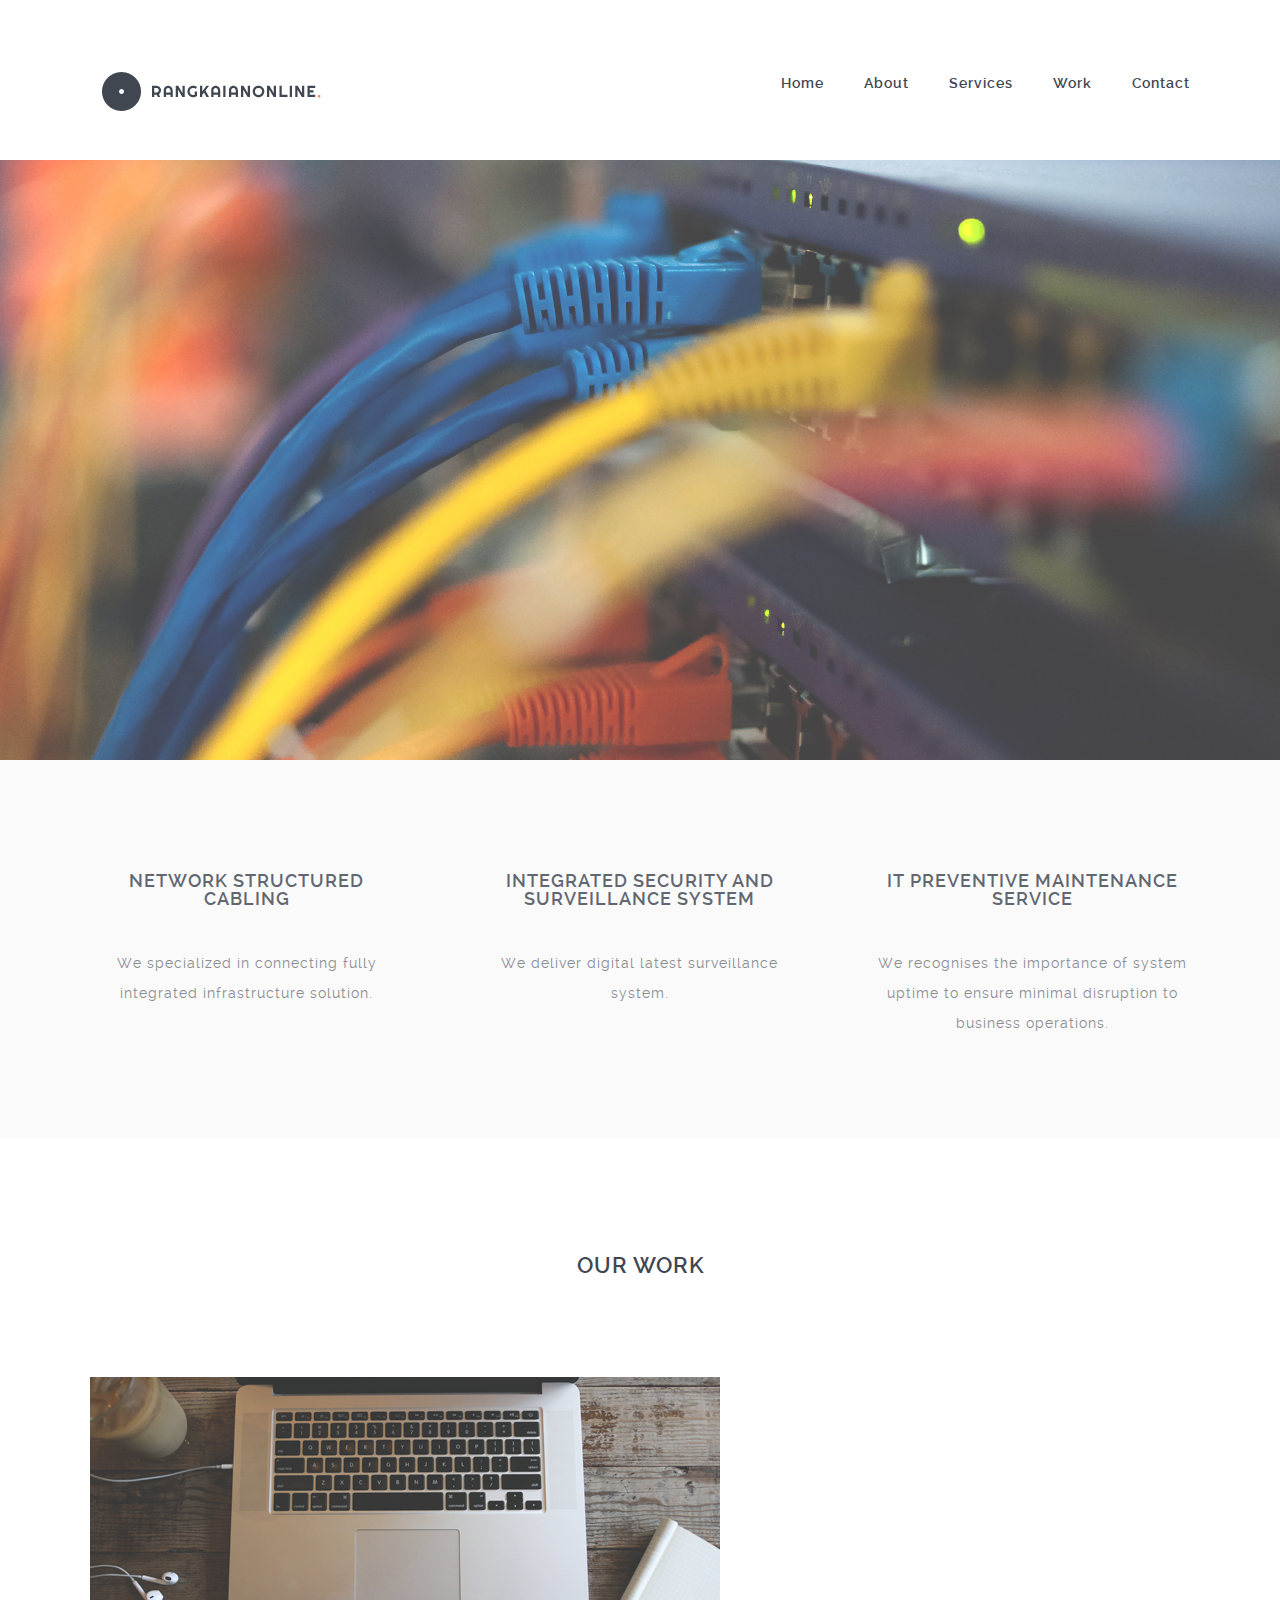
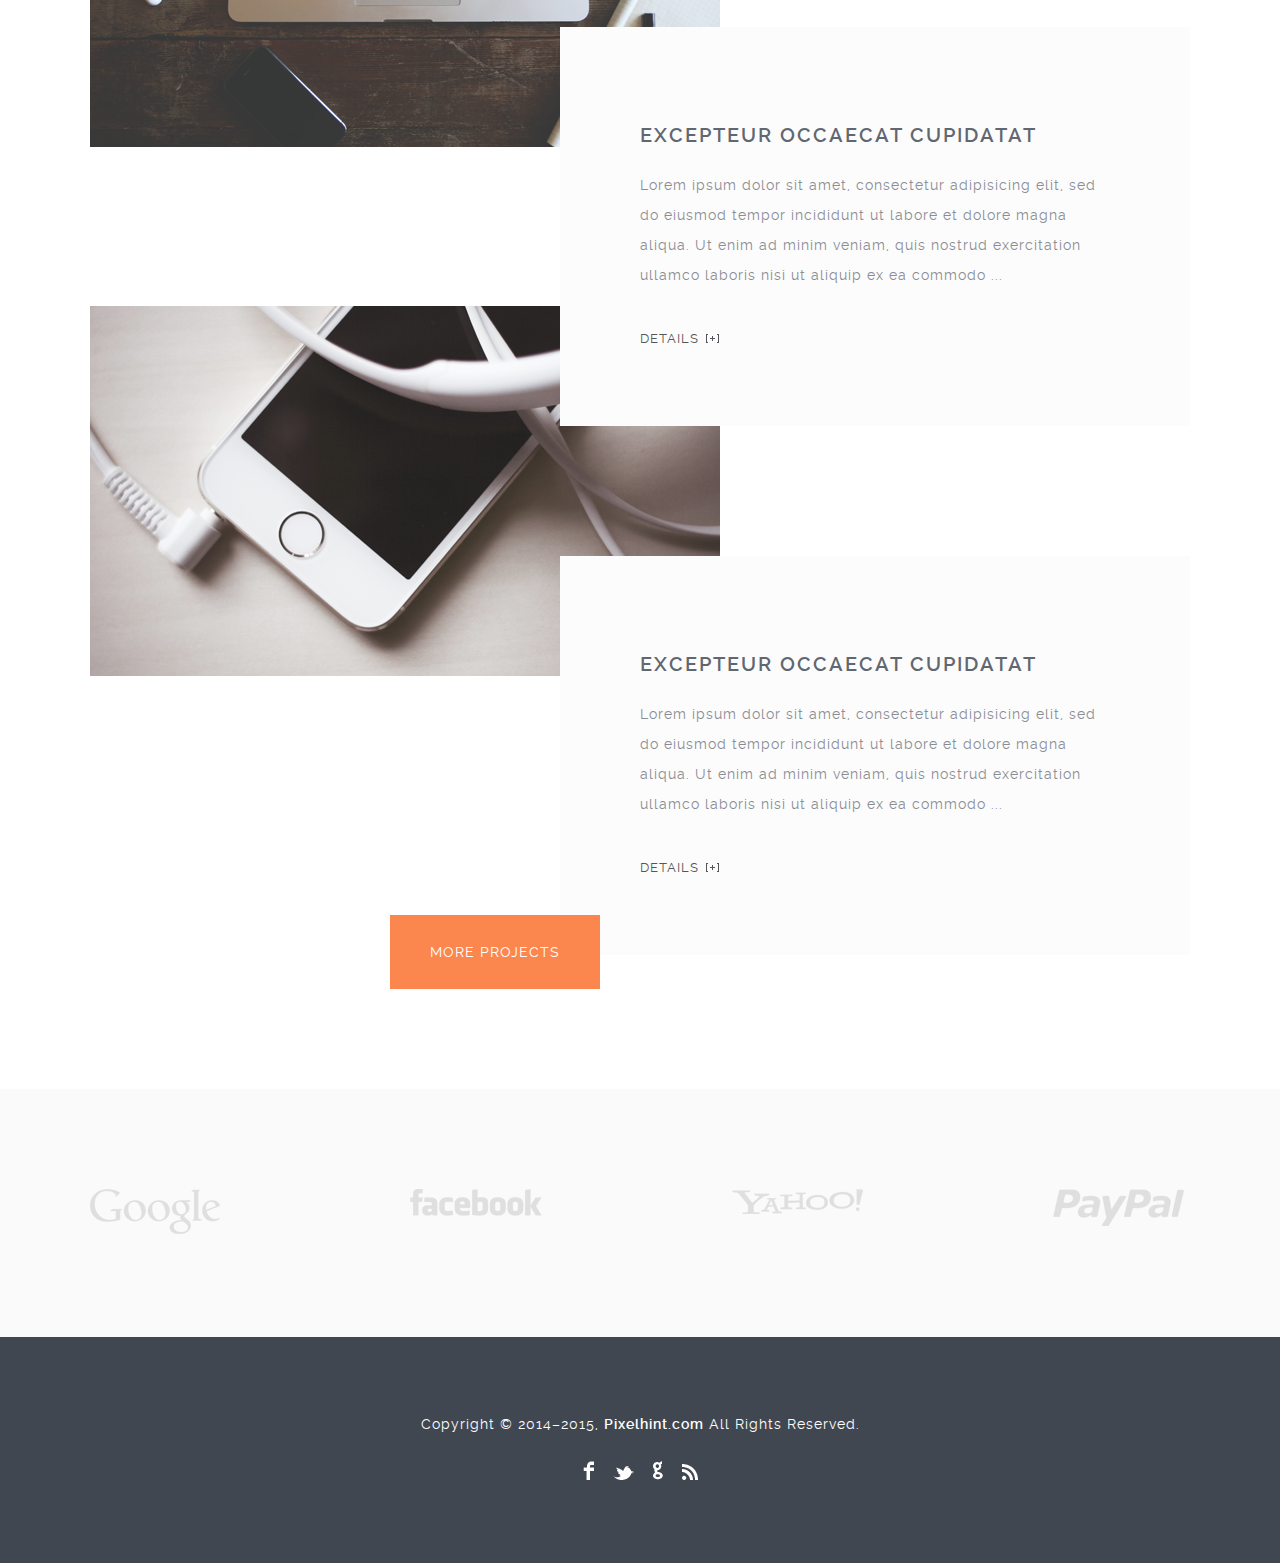
<file: index.html>
<!DOCTYPE html>
<html lang="en">
<head>
	<title>Rangkaian Online</title>
	<meta charset="utf-8">
	<meta name="author" content="pixelhint.com">
	<link rel="stylesheet" type="text/css" href="css/reset.css">
	<link rel="stylesheet" type="text/css" href="css/main.css">

	<script type="text/javascript" src="js/jquery.js"></script>
	<script type="text/javascript" src="js/main.js"></script>
</head>
<body>

	<!--  start header  -->
	<header>
		<div class="wrapper">
			<a href="index.html">
				<img src="img/logo.png" class="logo"/>
			</a>

			<nav>
				<ul>
					<li><a href="index.html">Home</a></li>
					<li><a href="about.html">About</a></li>
					<li><a href="services.html">Services</a></li>
					<li><a href="work.html">Work</a></li>
					<li><a href="contact.html">Contact</a></li>
				</ul>
			</nav>
		</div>
	</header>
	<!--  end header  -->


	<!--  start hero section  -->
	<section class="hero">

		

	</section>
	<!--  end hero section  -->



	<!--  start services section  -->
	<section class="services_home">
		<div class="wrapper">
			<ul>
				<li>
					<h1>Network Structured Cabling</h1>
					<p>We specialized in connecting fully integrated infrastructure solution.</p>
				</li>
				<li>
					<h1>Integrated Security And Surveillance System</h1>
					<p>We deliver digital latest surveillance system.</p>
				</li>
				<li>
					<h1>It Preventive Maintenance Service</h1>
					<p>We recognises the importance of system uptime to ensure minimal disruption to business operations.</p>
				</li>
			</ul>
		</div>
	</section>
	<!--  end services section  -->



	<!--  start projects section  -->
	<section class="work clearfix">
		<div class="wrapper">
			<h2 class="title">Our Work</h2>

			<article class="project1">
				<div class="media">
					<a href="#"><img src="img/project1.jpg" alt="" title=""></a>
				</div>
				<div class="details">
					<a href="work_details.html">
						<h1>Excepteur occaecat cupidatat</h1>
					</a>
					<p>Lorem ipsum dolor sit amet, consectetur adipisicing elit, sed do eiusmod tempor incididunt ut labore et dolore magna aliqua. Ut enim ad minim veniam, quis nostrud exercitation ullamco laboris nisi ut aliquip ex ea commodo ...</p>
					<a href="work_details.html" class="link_details">details <span class="details_icon"></span></a>
				</div>
			</article>
			<article class="project2">
				<div class="media">
					<a href="#"><img src="img/project2.jpg" alt="" title=""></a>
				</div>
				<div class="details">
					<a href="work_details.html">
						<h1>Excepteur occaecat cupidatat</h1>
					</a>
					<p>Lorem ipsum dolor sit amet, consectetur adipisicing elit, sed do eiusmod tempor incididunt ut labore et dolore magna aliqua. Ut enim ad minim veniam, quis nostrud exercitation ullamco laboris nisi ut aliquip ex ea commodo ...</p>
					<a href="work_details.html" class="link_details">details <span class="details_icon"></span></a>
				</div>
			</article>
			<div class="more_projects">
				<a href="#" class="all_work">More Projects</a>
			</div>
		</div>
	</section>
	<!--  end projects section  -->

	<!--  start clients section  -->
	<section class="clients">
		<div class="wrapper">
			<ul>
				<li><img src="img/google.png" alt="" title=""></li>
				<li><img src="img/facebook.png" alt="" title=""></li>
				<li><img src="img/yahoo.png" alt="" title=""></li>
				<li><img src="img/paypal.png" alt="" title=""></li>
			</ul>
		</div>
	</section>
	<!--  end clients section  -->


	<!--  start footer  -->
	<footer>
		<div class="wrapper">
			<p class="copyrights">Copyright © 2014–2015, <a href="http://pixelhint.com" target="_blank" class="website">Pixelhint.com</a> All Rights Reserved.</p>
			
			<ul class="social">
				<li>
					<a href="http://www.facebook.com/pixelhint" target="_blank"><img src="img/fb_icon.png" alt="" title=""></a>
				</li>
				<li>
					<a href="http://www.twitter.com/pixelhint" target="_blank"><img src="img/twitter_icon.png" alt="" title=""></a>
				</li>
				<li>
					<a href="#" target="_blank"><img src="img/google_icon.png" alt="" title=""></a>
				</li>
				<li>
					<a href="#" target="_blank"><img src="img/rss_icon.png" alt="" title=""></a>
				</li>
			</ul>
		</div>
	</footer>
	<!--  end footer  -->

</body>
</html>
</file>
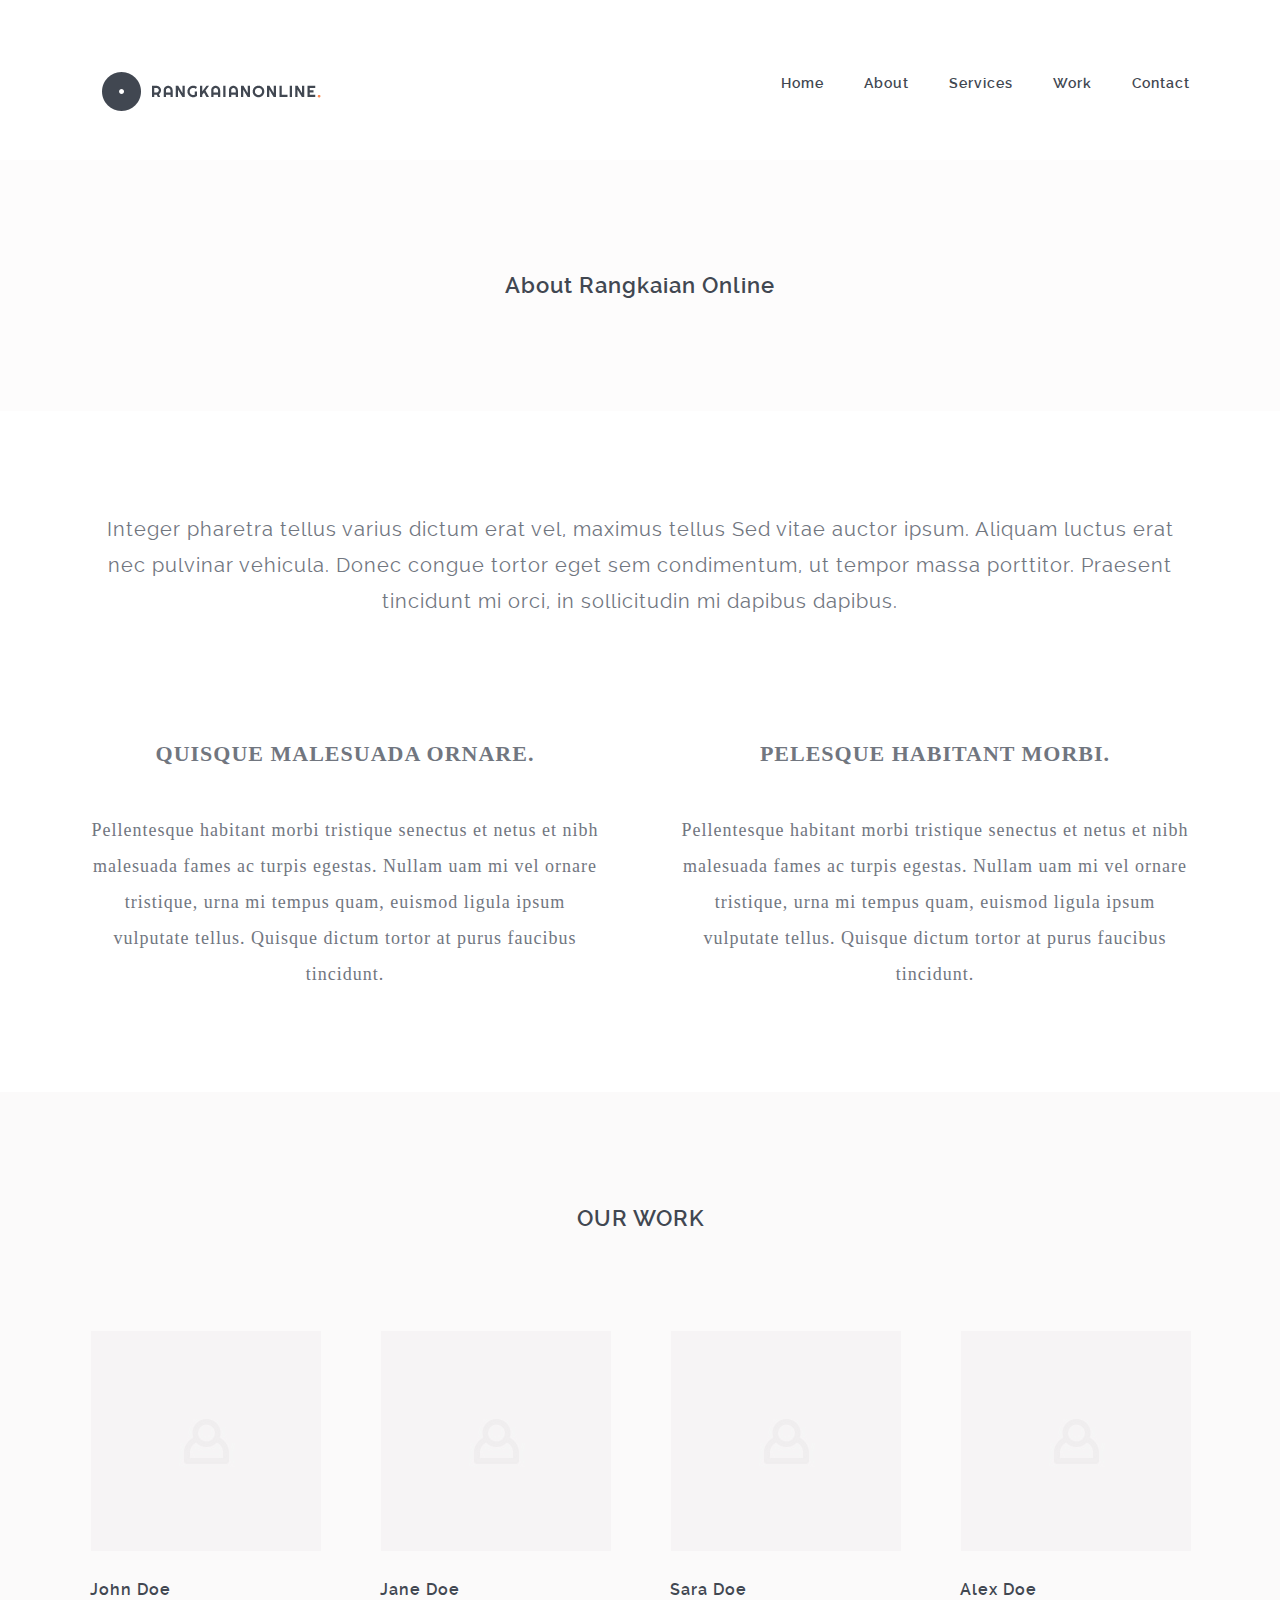
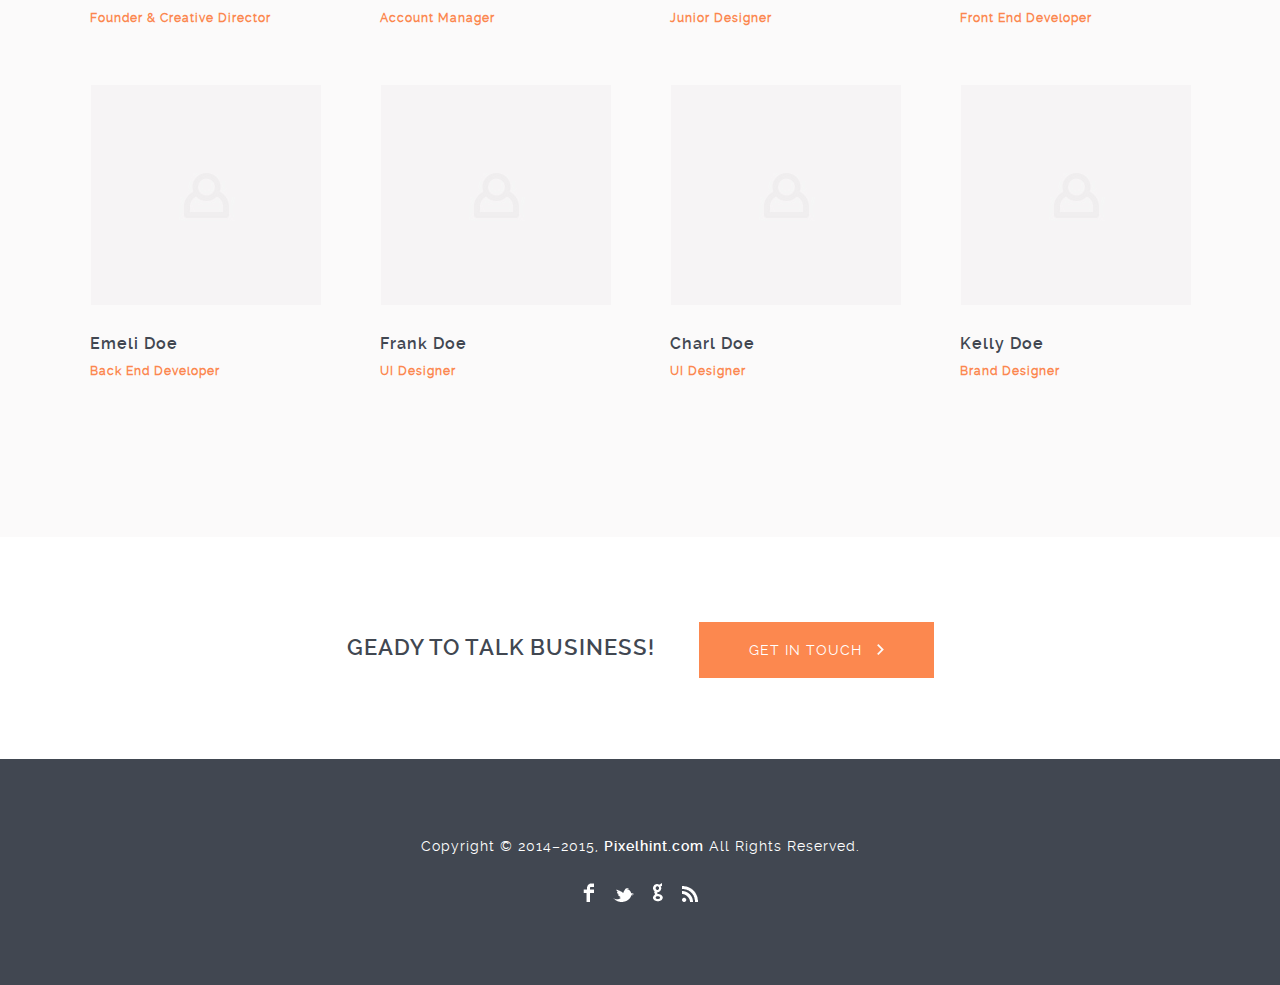
<file: about.html>
<!DOCTYPE html>
<html lang="en">
<head>
	<title>Rangkaian Online</title>
	<meta charset="utf-8">
	<meta name="author" content="pixelhint.com">
	<link rel="stylesheet" type="text/css" href="css/reset.css">
	<link rel="stylesheet" type="text/css" href="css/main.css">
</head>
<body>

	<!--  start header  -->
	<header>
		<div class="wrapper">
			<a href="index.html">
				<img src="img/logo.png" class="logo"/>
			</a>

			<nav>
				<ul>
					<li><a href="index.html">Home</a></li>
					<li><a href="about.html">About</a></li>
					<li><a href="services.html">Services</a></li>
					<li><a href="work.html">Work</a></li>
					<li><a href="contact.html">Contact</a></li>
				</ul>
			</nav>
		</div>
	</header>
	<!--  end header  -->


	<!--  stat page title  -->
	<section class="page_title">		
			<h1 class="title">About Rangkaian Online</h1>
	</section>
	<!--  end page title  -->


	<!--  start about section  -->
	<section class="about clearfix">
		<div class="wrapper">
			<p class="intro">Integer pharetra tellus varius dictum erat vel, maximus tellus Sed vitae auctor ipsum. Aliquam luctus erat nec pulvinar vehicula. Donec congue tortor eget sem condimentum, ut tempor massa porttitor. Praesent tincidunt mi orci, in sollicitudin mi dapibus dapibus.</p>

			<div class="columns clearfix">
				<div class="col_1 col_left">
					<h2>Quisque malesuada ornare.</h2>
					<p>Pellentesque habitant morbi tristique senectus et netus et nibh malesuada fames ac turpis egestas. Nullam uam  mi vel ornare tristique, urna mi tempus quam, euismod ligula ipsum vulputate tellus. Quisque dictum tortor at purus faucibus tincidunt.</p>
				</div>
				<div class="col_1 col_right">
					<h2>Pelesque habitant morbi.</h2>
					<p>Pellentesque habitant morbi tristique senectus et netus et nibh malesuada fames ac turpis egestas. Nullam uam  mi vel ornare tristique, urna mi tempus quam, euismod ligula ipsum vulputate tellus. Quisque dictum tortor at purus faucibus tincidunt.</p>
				</div>
			</div>
		</div>
	</section>
	<!--  end about section  -->


	<!--  start team section  -->
	<section class="team">
		<div class="wrapper clearfix">			
			<h2 class="title">Our Work</h2>
			<ul>
				<li>
					<div class="team_pic">
						<img src="img/team_pic.jpg" alt="" title=""/>
					</div>
					<h3 class="team_name">John Doe</h3>
					<h4 class="team_job">Founder & Creative Director</h4>
				</li>
				<li>
					<div class="team_pic">
						<img src="img/team_pic.jpg" alt="" title=""/>
					</div>
					<h3 class="team_name">Jane Doe</h3>
					<h4 class="team_job">Account Manager</h4>
				</li>
				<li>
					<div class="team_pic">
						<img src="img/team_pic.jpg" alt="" title=""/>
					</div>
					<h3 class="team_name">Sara Doe</h3>
					<h4 class="team_job">Junior Designer</h4>
				</li>
				<li>
					<div class="team_pic">
						<img src="img/team_pic.jpg" alt="" title=""/>
					</div>
					<h3 class="team_name">Alex Doe</h3>
					<h4 class="team_job">Front End Developer</h4>
				</li>
				<li>
					<div class="team_pic">
						<img src="img/team_pic.jpg" alt="" title=""/>
					</div>
					<h3 class="team_name">Emeli Doe</h3>
					<h4 class="team_job">Back End Developer</h4>
				</li>
				<li>
					<div class="team_pic">
						<img src="img/team_pic.jpg" alt="" title=""/>
					</div>
					<h3 class="team_name">Frank Doe</h3>
					<h4 class="team_job">UI Designer</h4>
				</li>
				<li>
					<div class="team_pic">
						<img src="img/team_pic.jpg" alt="" title=""/>
					</div>
					<h3 class="team_name">Charl Doe</h3>
					<h4 class="team_job">UI Designer</h4>
				</li>
				<li>
					<div class="team_pic">
						<img src="img/team_pic.jpg" alt="" title=""/>
					</div>
					<h3 class="team_name">Kelly Doe</h3>
					<h4 class="team_job">Brand Designer</h4>
				</li>



			</ul>
		</div>
	</section>
	<!--  end team section  -->


	<!--  start call to action section  -->
	<section class="cta">
		<h4>Geady to talk business!</h4>
		<a href="#" class="cta_btn">Get In Touch <img src="img/cta_arrow.png" alt="" title="" class="cta_arrow"/></a>
	</section>
	<!--  end call to action section  -->


	<!--  start footer  -->
	<footer>
		<div class="wrapper">
			<p class="copyrights">Copyright © 2014–2015, <a href="http://pixelhint.com" target="_blank" class="website">Pixelhint.com</a> All Rights Reserved.</p>
			
			<ul class="social">
				<li>
					<a href="http://www.facebook.com/pixelhint" target="_blank"><img src="img/fb_icon.png" alt="" title=""></a>
				</li>
				<li>
					<a href="http://www.twitter.com/pixelhint" target="_blank"><img src="img/twitter_icon.png" alt="" title=""></a>
				</li>
				<li>
					<a href="#" target="_blank"><img src="img/google_icon.png" alt="" title=""></a>
				</li>
				<li>
					<a href="#" target="_blank"><img src="img/rss_icon.png" alt="" title=""></a>
				</li>
			</ul>
		</div>
	</footer>
	<!--  end footer  -->

</body>
</html>
</file>
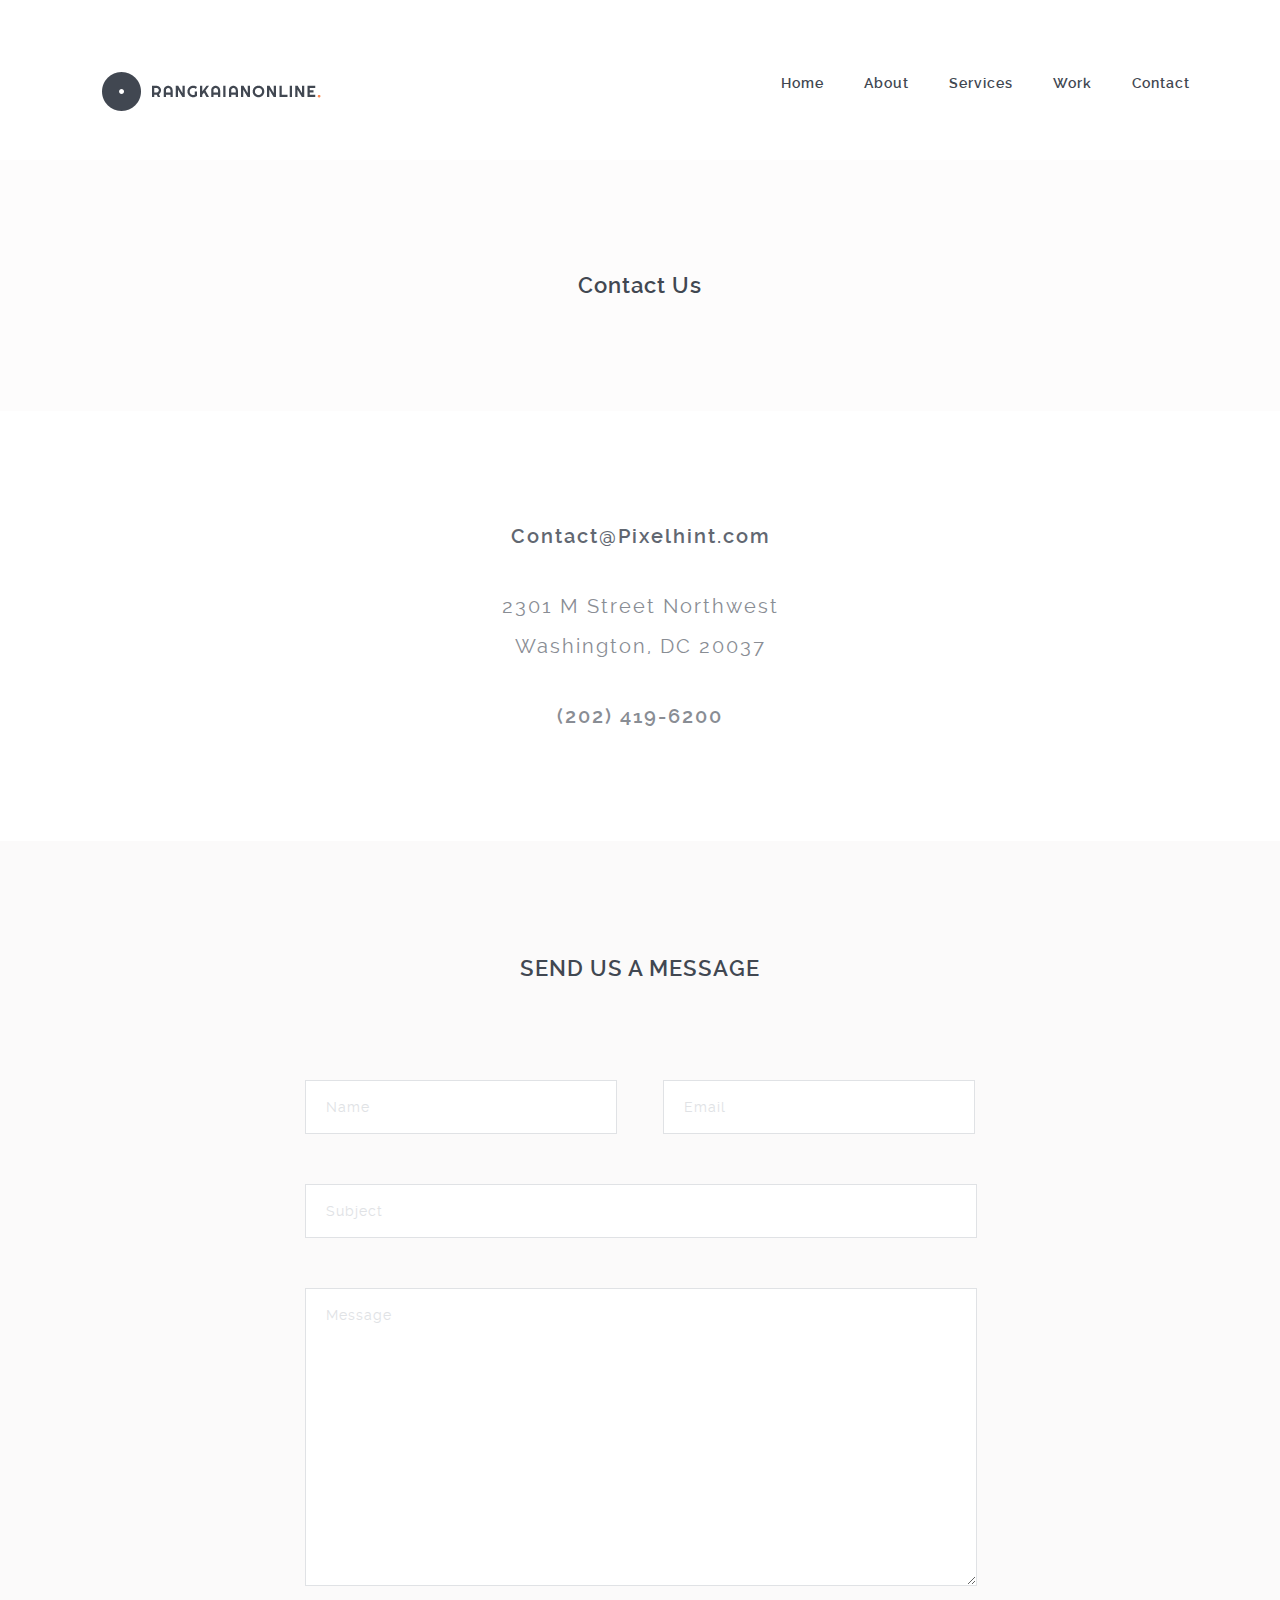
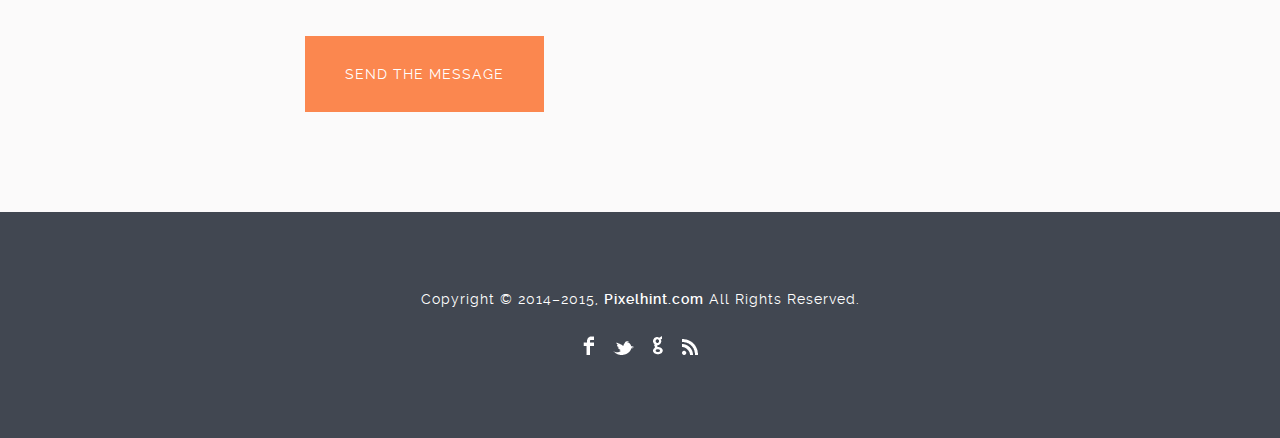
<file: contact.html>
<!DOCTYPE html>
<html lang="en">
<head>
	<title>Rangkaian Online</title>
	<meta charset="utf-8">
	<meta name="author" content="pixelhint.com">
	<link rel="stylesheet" type="text/css" href="css/reset.css">
	<link rel="stylesheet" type="text/css" href="css/main.css">
</head>
<body>

	<!--  start header  -->
	<header>
		<div class="wrapper">
			<a href="index.html">
				<img src="img/logo.png" class="logo"/>
			</a>

			<nav>
				<ul>
					<li><a href="index.html">Home</a></li>
					<li><a href="about.html">About</a></li>
					<li><a href="services.html">Services</a></li>
					<li><a href="work.html">Work</a></li>
					<li><a href="contact.html">Contact</a></li>
				</ul>
			</nav>
		</div>
	</header>
	<!--  end header  -->

	<!--  stat page title  -->
	<section class="page_title">		
			<h1 class="title">Contact Us</h1>
	</section>
	<!--  end page title  -->


	<!--  start contact info section  -->
	<section class="contact_info clearfix">
		<div class="wrapper">
			<h2 class="email">Contact@Pixelhint.com</h2>
			<h2 class="adress">2301 M Street Northwest<br/>Washington, DC 20037</h2>
			<h2 class="phone">(202) 419-6200</h2>
		</div>
	</section>
	<!--  end contact info section  -->


	<!--  start form section  -->
	<section class="contact_form">
		<div class="wrapper">			
			<h2 class="title">Send Us a Message</h2>
			<div class="form">
				<form action="#" method="get">
					<input type="text" id="name" name="name" placeholder="Name" class="name">
					<input type="text" id="email" name="email" placeholder="Email" class="email">
					<input type="text" id="subject" name="subject" placeholder="Subject" class="subject">
					<textarea id="msg" name="msg" placeholder="Message" class="msg"></textarea>
					<input type="submit" value="Send The Message" id="send" class="submit"/>
				</form>
			</div>
		</div>
	</section>
	<!--  end form section  -->


	<!--  start footer  -->
	<footer>
		<div class="wrapper">
			<p class="copyrights">Copyright © 2014–2015, <a href="http://pixelhint.com" target="_blank" class="website">Pixelhint.com</a> All Rights Reserved.</p>
			
			<ul class="social">
				<li>
					<a href="http://www.facebook.com/pixelhint" target="_blank"><img src="img/fb_icon.png" alt="" title=""></a>
				</li>
				<li>
					<a href="http://www.twitter.com/pixelhint" target="_blank"><img src="img/twitter_icon.png" alt="" title=""></a>
				</li>
				<li>
					<a href="#" target="_blank"><img src="img/google_icon.png" alt="" title=""></a>
				</li>
				<li>
					<a href="#" target="_blank"><img src="img/rss_icon.png" alt="" title=""></a>
				</li>
			</ul>
		</div>
	</footer>
	<!--  end footer  -->

</body>
</html>
</file>
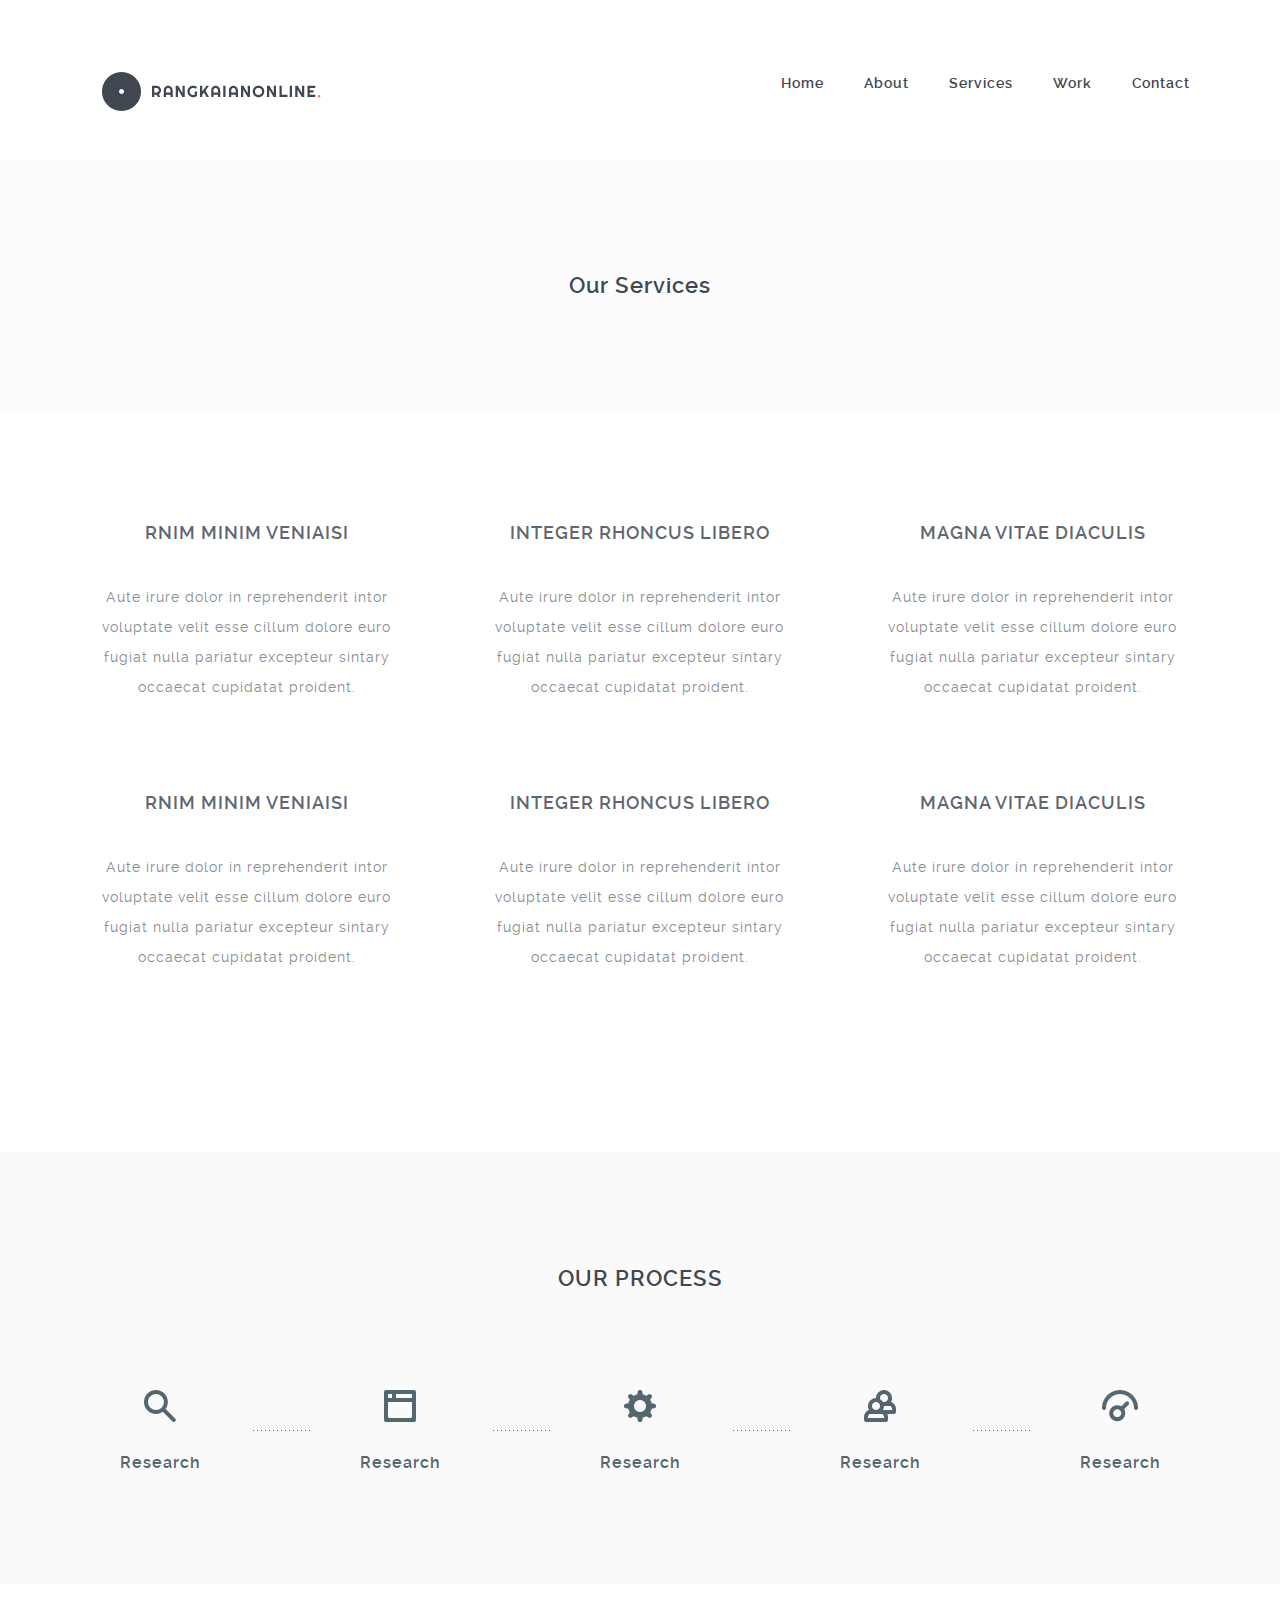
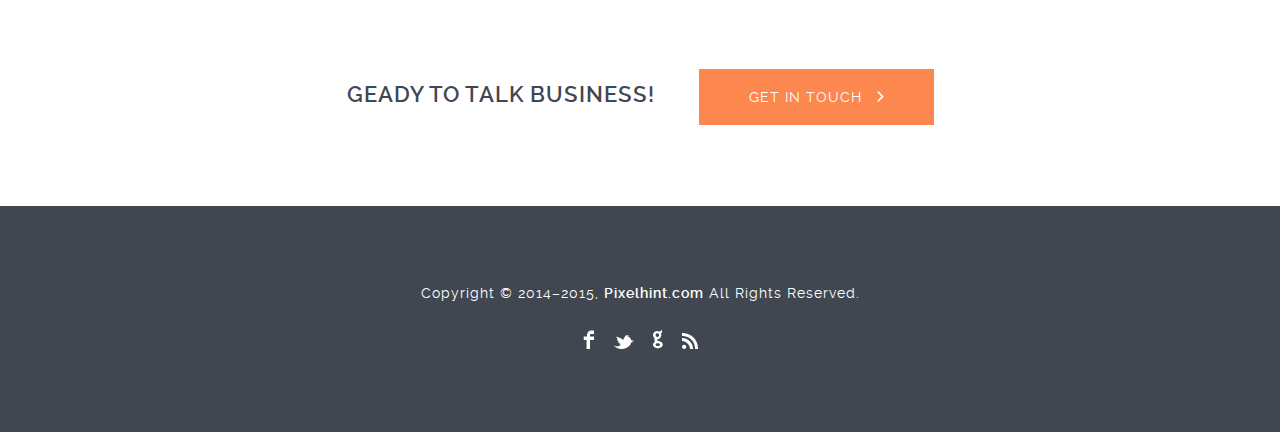
<file: services.html>
<!DOCTYPE html>
<html lang="en">
<head>
	<title>Rangkaian Online</title>
	<meta charset="utf-8">
	<meta name="author" content="pixelhint.com">
	<link rel="stylesheet" type="text/css" href="css/reset.css">
	<link rel="stylesheet" type="text/css" href="css/main.css">
</head>
<body>

	<!--  start header  -->
	<header>
		<div class="wrapper">
			<a href="index.html">
				<img src="img/logo.png" class="logo"/>
			</a>

			<nav>
				<ul>
					<li><a href="index.html">Home</a></li>
					<li><a href="about.html">About</a></li>
					<li><a href="services.html">Services</a></li>
					<li><a href="work.html">Work</a></li>
					<li><a href="contact.html">Contact</a></li>
				</ul>
			</nav>
		</div>
	</header>
	<!--  end header  -->


	<!--  stat page title  -->
	<section class="page_title">		
			<h1 class="title">Our Services</h1>
	</section>
	<!--  end page title  -->


	<!--  start services section  -->
	<section class="services clearfix">
		<div class="wrapper">
			<ul>
				<li>
					<h1>Rnim minim veniaisi</h1>
					<p>Aute irure dolor in reprehenderit intor voluptate velit esse cillum dolore euro fugiat nulla pariatur excepteur sintary occaecat cupidatat proident.</p>
				</li>
				<li>
					<h1>Integer rhoncus libero</h1>
					<p>Aute irure dolor in reprehenderit intor voluptate velit esse cillum dolore euro fugiat nulla pariatur excepteur sintary occaecat cupidatat proident.</p>
				</li>
				<li>
					<h1>magna vitae diaculis</h1>
					<p>Aute irure dolor in reprehenderit intor voluptate velit esse cillum dolore euro fugiat nulla pariatur excepteur sintary occaecat cupidatat proident.</p>
				</li>
				<li>
					<h1>Rnim minim veniaisi</h1>
					<p>Aute irure dolor in reprehenderit intor voluptate velit esse cillum dolore euro fugiat nulla pariatur excepteur sintary occaecat cupidatat proident.</p>
				</li>
				<li>
					<h1>Integer rhoncus libero</h1>
					<p>Aute irure dolor in reprehenderit intor voluptate velit esse cillum dolore euro fugiat nulla pariatur excepteur sintary occaecat cupidatat proident.</p>
				</li>
				<li>
					<h1>magna vitae diaculis</h1>
					<p>Aute irure dolor in reprehenderit intor voluptate velit esse cillum dolore euro fugiat nulla pariatur excepteur sintary occaecat cupidatat proident.</p>
				</li>
			</ul>
		</div>
	</section>
	<!--  end services section  -->


	<!--  start process section  -->
	<section class="process">
		<div class="wrapper">			
			<h2 class="title">Our Process</h2>
			<ul>
				<li>
					<div class="stages">
						<img src="img/research_icon.png" alt="" title=""/>
						<h3>Research</h3>
					</div>
					<hr class="process_sep"/>
				</li>
				<li>
					<div class="stages">
						<img src="img/design_icon.png" alt="" title=""/>
						<h3>Research</h3>
					</div>
					<hr class="process_sep"/>
				</li>
				<li>
					<div class="stages">
						<img src="img/develop_icon.png" alt="" title=""/>
						<h3>Research</h3>
					</div>
					<hr class="process_sep"/>
				</li>
				<li>
					<div class="stages">
						<img src="img/test_icon.png" alt="" title=""/>
						<h3>Research</h3>
					</div>
					<hr class="process_sep"/>
				</li>
				<li>
					<div class="stages">
						<img src="img/launch_icon.png" alt="" title=""/>
						<h3>Research</h3>
					</div>
				</li>
			</ul>
		</div>
	</section>
	<!--  end process section  -->


	<!--  start call to action section  -->
	<section class="cta">
		<h4>Geady to talk business!</h4>
		<a href="#" class="cta_btn">Get In Touch <img src="img/cta_arrow.png" alt="" title="" class="cta_arrow"/></a>
	</section>
	<!--  end call to action section  -->


	<!--  start footer  -->
	<footer>
		<div class="wrapper">
			<p class="copyrights">Copyright © 2014–2015, <a href="http://pixelhint.com" target="_blank" class="website">Pixelhint.com</a> All Rights Reserved.</p>
			
			<ul class="social">
				<li>
					<a href="http://www.facebook.com/pixelhint" target="_blank"><img src="img/fb_icon.png" alt="" title=""></a>
				</li>
				<li>
					<a href="http://www.twitter.com/pixelhint" target="_blank"><img src="img/twitter_icon.png" alt="" title=""></a>
				</li>
				<li>
					<a href="#" target="_blank"><img src="img/google_icon.png" alt="" title=""></a>
				</li>
				<li>
					<a href="#" target="_blank"><img src="img/rss_icon.png" alt="" title=""></a>
				</li>
			</ul>
		</div>
	</footer>
	<!--  end footer  -->

</body>
</html>
</file>
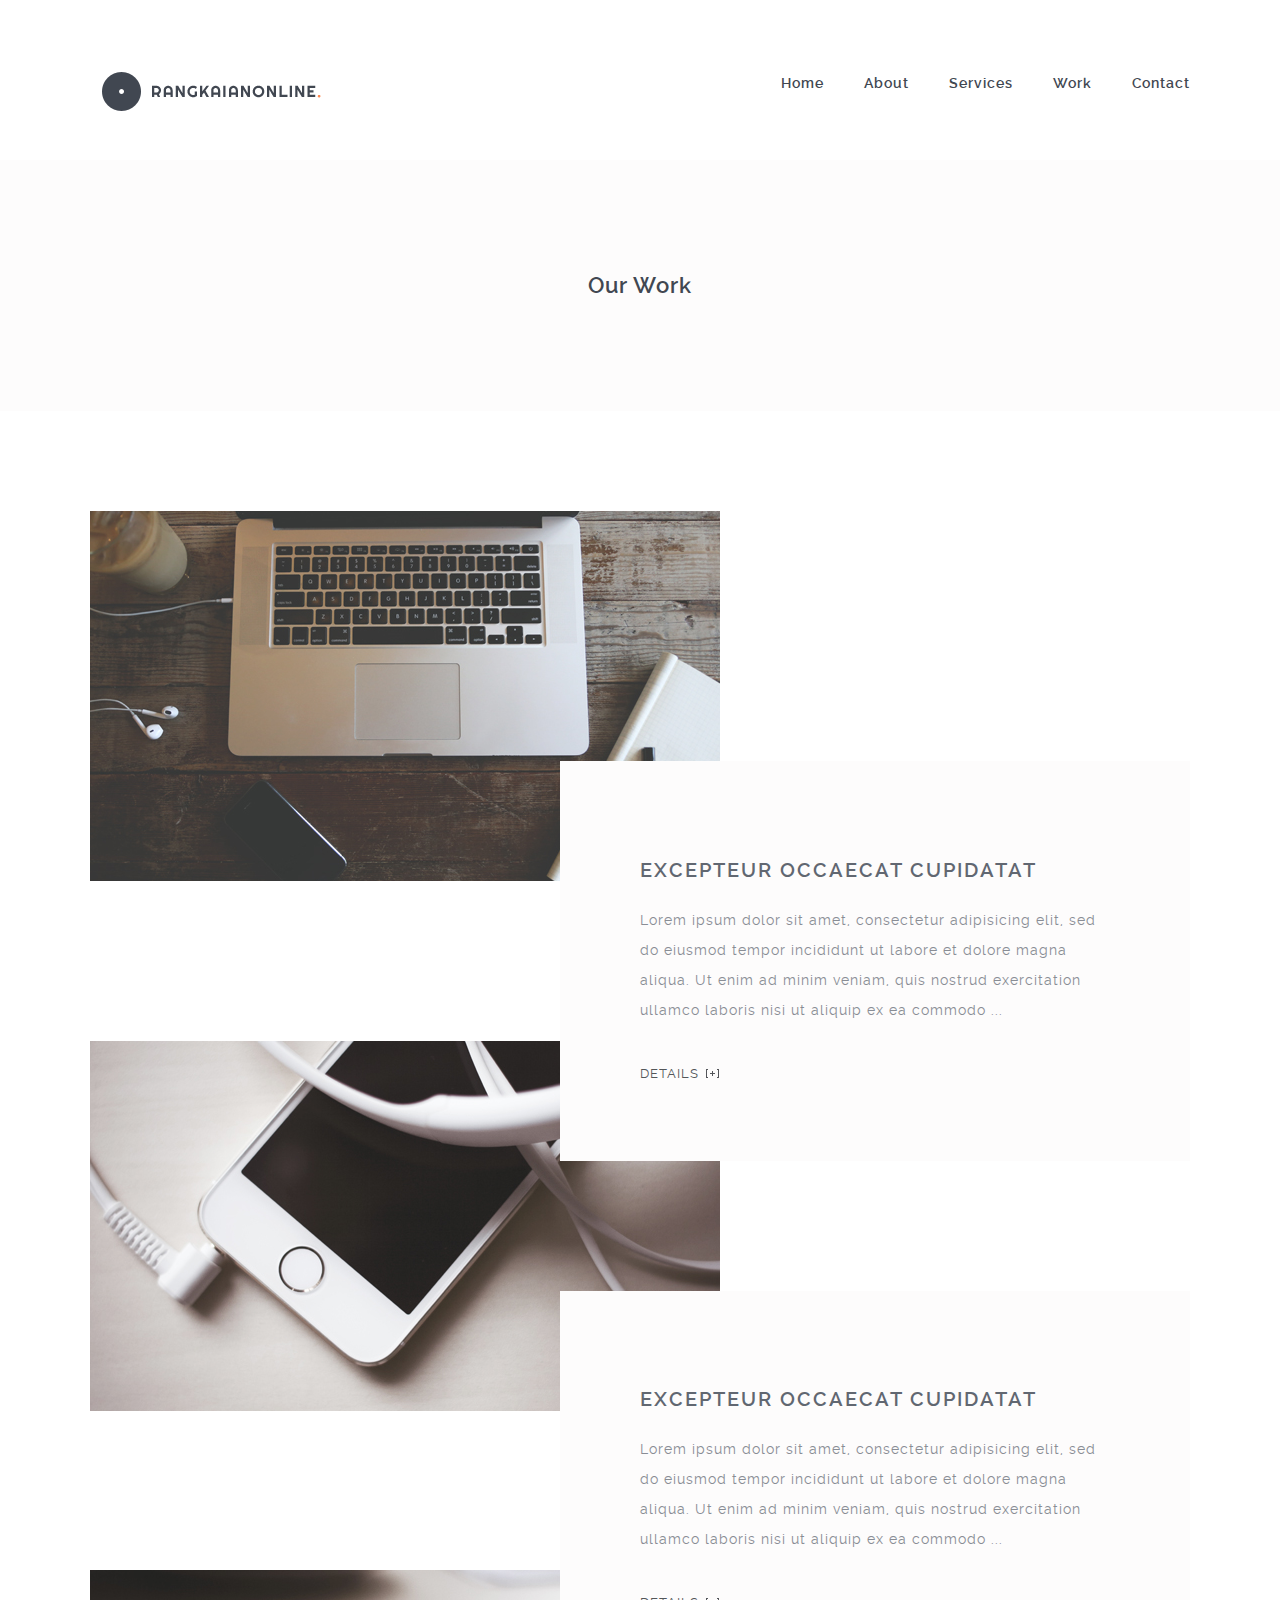
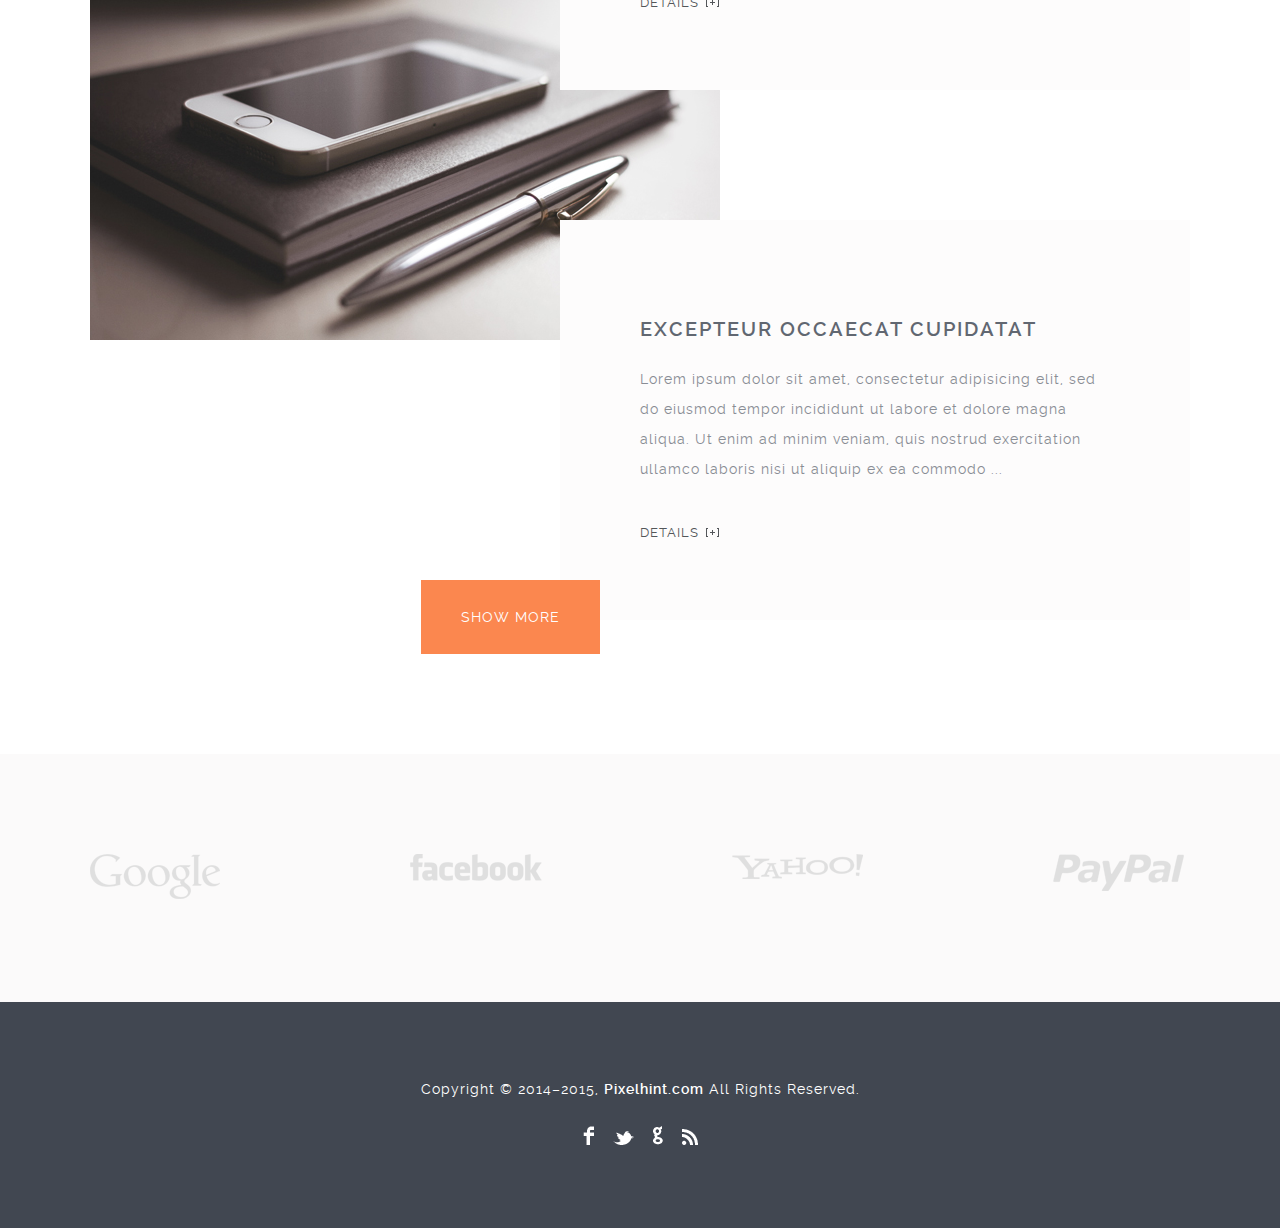
<file: work.html>
<!DOCTYPE html>
<html lang="en">
<head>
	<title>Rangkaian Online</title>
	<meta charset="utf-8">
	<meta name="author" content="pixelhint.com">
	<link rel="stylesheet" type="text/css" href="css/reset.css">
	<link rel="stylesheet" type="text/css" href="css/main.css">
</head>
<body>

	<!--  start header  -->
	<header>
		<div class="wrapper">
			<a href="index.html">
				<img src="img/logo.png" class="logo"/>
			</a>

			<nav>
				<ul>
					<li><a href="index.html">Home</a></li>
					<li><a href="about.html">About</a></li>
					<li><a href="services.html">Services</a></li>
					<li><a href="work.html">Work</a></li>
					<li><a href="contact.html">Contact</a></li>
				</ul>
			</nav>
		</div>
	</header>
	<!--  end header  -->


	<!--  stat page title  -->
	<section class="page_title">		
			<h1 class="title">Our Work</h1>
	</section>
	<!--  end page title  -->


	<!--  start projects section  -->
	<section class="work clearfix">
		<div class="wrapper">
			<article class="project1">
				<div class="media">
					<img src="img/project1.jpg" alt="" title="">
				</div>
				<div class="details">
					<a href="work_details.html">
						<h1>Excepteur occaecat cupidatat</h1>
					</a>
					<p>Lorem ipsum dolor sit amet, consectetur adipisicing elit, sed do eiusmod tempor incididunt ut labore et dolore magna aliqua. Ut enim ad minim veniam, quis nostrud exercitation ullamco laboris nisi ut aliquip ex ea commodo ...</p>
					<a href="work_details.html" class="link_details">details <span class="details_icon"></span></a>
				</div>
			</article>
			<article class="project2">
				<div class="media">
					<img src="img/project2.jpg" alt="" title="">
				</div>
				<div class="details">
					<a href="work_details.html">
						<h1>Excepteur occaecat cupidatat</h1>
					</a>
					<p>Lorem ipsum dolor sit amet, consectetur adipisicing elit, sed do eiusmod tempor incididunt ut labore et dolore magna aliqua. Ut enim ad minim veniam, quis nostrud exercitation ullamco laboris nisi ut aliquip ex ea commodo ...</p>
					<a href="work_details.html" class="link_details">details <span class="details_icon"></span></a>
				</div>
			</article>
			<article class="project3">
				<div class="media">
					<img src="img/project3.jpg" alt="" title="">
				</div>
				<div class="details">
					<a href="work_details.html">
						<h1>Excepteur occaecat cupidatat</h1>
					</a>
					<p>Lorem ipsum dolor sit amet, consectetur adipisicing elit, sed do eiusmod tempor incididunt ut labore et dolore magna aliqua. Ut enim ad minim veniam, quis nostrud exercitation ullamco laboris nisi ut aliquip ex ea commodo ...</p>
					<a href="work_details.html" class="link_details">details <span class="details_icon"></span></a>
				</div>
			</article>
			<div class="more_projects">
				<a href="#" class="all_work">Show More</a>
			</div>
		</div>
	</section>
	<!--  end projects section  -->


	<!--  start clients section  -->
	<section class="clients">
		<div class="wrapper">
			<ul>
				<li><img src="img/google.png" alt="" title=""></li>
				<li><img src="img/facebook.png" alt="" title=""></li>
				<li><img src="img/yahoo.png" alt="" title=""></li>
				<li><img src="img/paypal.png" alt="" title=""></li>
			</ul>
		</div>
	</section>
	<!--  end clients section  -->


	<!--  start footer  -->
	<footer>
		<div class="wrapper">
			<p class="copyrights">Copyright © 2014–2015, <a href="http://pixelhint.com" target="_blank" class="website">Pixelhint.com</a> All Rights Reserved.</p>
			
			<ul class="social">
				<li>
					<a href="http://www.facebook.com/pixelhint" target="_blank"><img src="img/fb_icon.png" alt="" title=""></a>
				</li>
				<li>
					<a href="http://www.twitter.com/pixelhint" target="_blank"><img src="img/twitter_icon.png" alt="" title=""></a>
				</li>
				<li>
					<a href="#" target="_blank"><img src="img/google_icon.png" alt="" title=""></a>
				</li>
				<li>
					<a href="#" target="_blank"><img src="img/rss_icon.png" alt="" title=""></a>
				</li>
			</ul>
		</div>
	</footer>
	<!--  end footer  -->

</body>
</html>
</file>
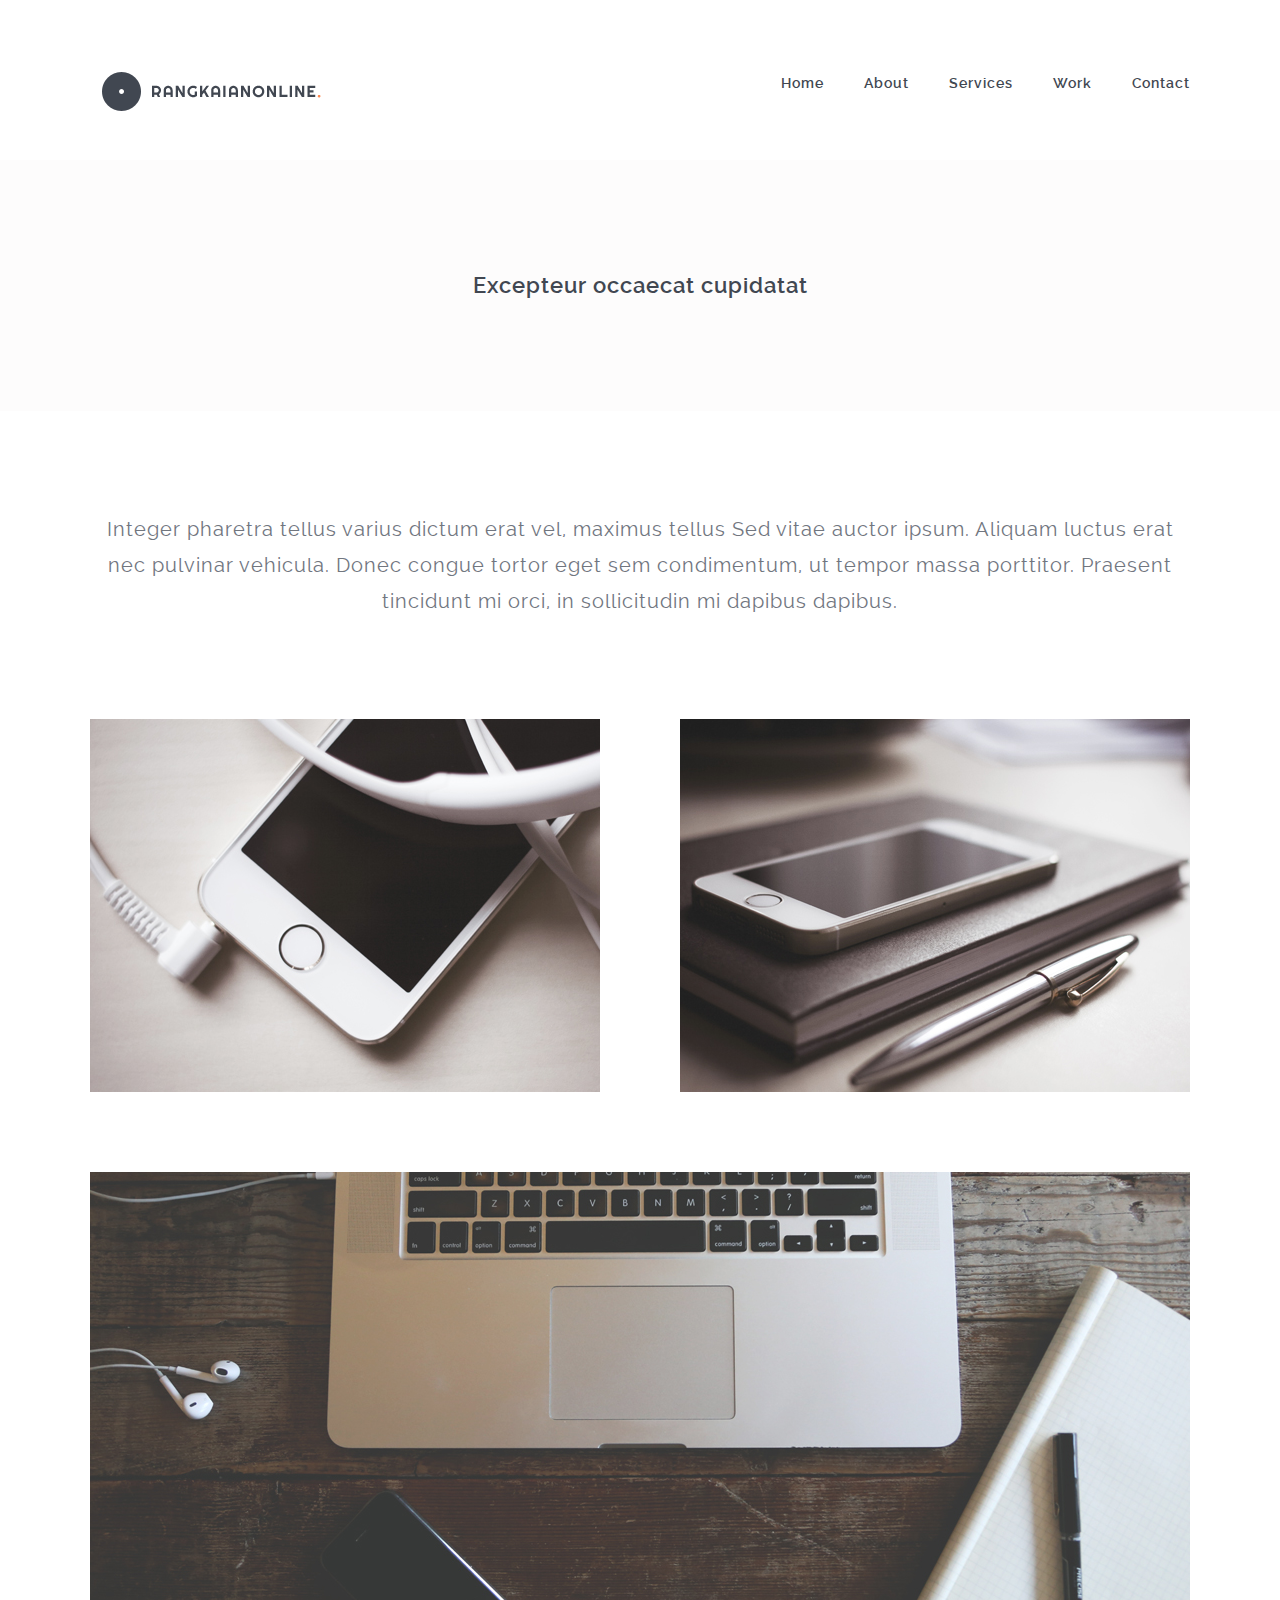
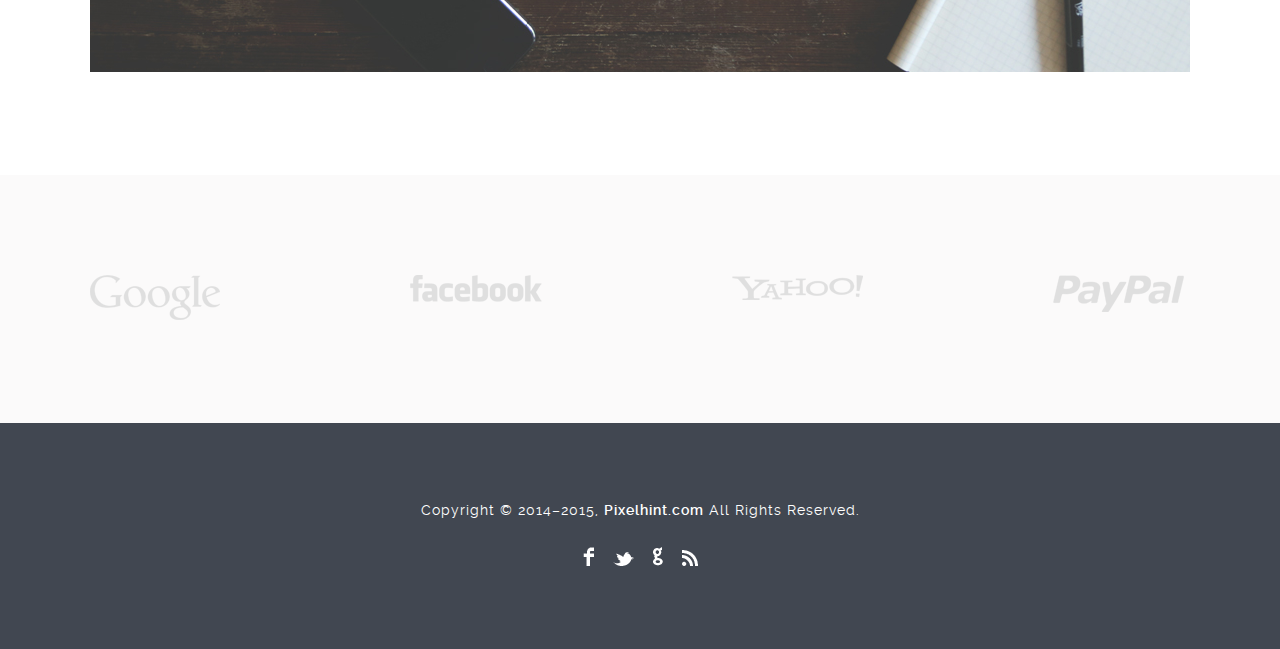
<file: work_details.html>
<!DOCTYPE html>
<html lang="en">
<head>
	<title>Rangkaian Online</title>
	<meta charset="utf-8">
	<meta name="author" content="pixelhint.com">
	<link rel="stylesheet" type="text/css" href="css/reset.css">
	<link rel="stylesheet" type="text/css" href="css/main.css">
</head>
<body>

	<!--  start header  -->
	<header>
		<div class="wrapper">
			<a href="index.html">
				<img src="img/logo.png" class="logo"/>
			</a>

			<nav>
				<ul>
					<li><a href="index.html">Home</a></li>
					<li><a href="about.html">About</a></li>
					<li><a href="services.html">Services</a></li>
					<li><a href="work.html">Work</a></li>
					<li><a href="contact.html">Contact</a></li>
				</ul>
			</nav>
		</div>
	</header>
	<!--  end header  -->


	<!--  stat page title  -->
	<section class="page_title">		
			<h1 class="title">Excepteur occaecat cupidatat</h1>
	</section>
	<!--  end page title  -->


	<!--  start work details section  -->
	<section class="work_details clearfix">
		<div class="wrapper">
			<p class="intro">Integer pharetra tellus varius dictum erat vel, maximus tellus Sed vitae auctor ipsum. Aliquam luctus erat nec pulvinar vehicula. Donec congue tortor eget sem condimentum, ut tempor massa porttitor. Praesent tincidunt mi orci, in sollicitudin mi dapibus dapibus.</p>
			<div class="columns">
				<img src="img/work1.jpg" alt="" title="" class="col_left"/>
				<img src="img/work2.jpg" alt="" title="" class="col_right"/>
			</div>
			<div class="columns">
				<img src="img/work3.jpg" alt="" title=""/>
			</div>
		</div>
	</section>
	<!--  end work details section  -->


	<!--  start clients section  -->
	<section class="clients">
		<div class="wrapper">
			<ul>
				<li><img src="img/google.png" alt="" title=""></li>
				<li><img src="img/facebook.png" alt="" title=""></li>
				<li><img src="img/yahoo.png" alt="" title=""></li>
				<li><img src="img/paypal.png" alt="" title=""></li>
			</ul>
		</div>
	</section>
	<!--  end clients section  -->


	<!--  start footer  -->
	<footer>
		<div class="wrapper">
			<p class="copyrights">Copyright © 2014–2015, <a href="http://pixelhint.com" target="_blank" class="website">Pixelhint.com</a> All Rights Reserved.</p>
			
			<ul class="social">
				<li>
					<a href="http://www.facebook.com/pixelhint" target="_blank"><img src="img/fb_icon.png" alt="" title=""></a>
				</li>
				<li>
					<a href="http://www.twitter.com/pixelhint" target="_blank"><img src="img/twitter_icon.png" alt="" title=""></a>
				</li>
				<li>
					<a href="#" target="_blank"><img src="img/google_icon.png" alt="" title=""></a>
				</li>
				<li>
					<a href="#" target="_blank"><img src="img/rss_icon.png" alt="" title=""></a>
				</li>
			</ul>
		</div>
	</footer>
	<!--  end footer  -->

</body>
</html>
</file>
<file: css/main.css>
/*

    Template Author : pixelhint.com
    Author Email    : contact@pixelhint.com
    Template Name   : Creativs
    
    
    *****************************************
    
    
    - Fonts
    - General css
    - Header
    - Hero Section
    - titles
    - Services
    - Work
    - Work Details page
    - About
    - Team
    - Process
    - Contact Page
    - Call To Action
    - Clients
    - Footer
    
*/











/*  Fonts  */
@font-face {
    font-family: 'raleway-regular';
    src: url('../fonts/raleway-regular.eot');
    src: url('../fonts/raleway-regular.eot?#iefix') format('embedded-opentype'),
         url('../fonts/raleway-regular.woff') format('woff'),
         url('../fonts/raleway-regular.ttf') format('truetype'),
         url('../fonts/raleway-regular.svg#RalewayRegular') format('svg');
    font-weight: normal;
    font-style: normal;

}


@font-face {
    font-family: 'raleway-semibold';
    src: url('../fonts/raleway-semibold.eot');
    src: url('../fonts/raleway-semibold.eot?#iefix') format('embedded-opentype'),
         url('../fonts/raleway-semibold.woff') format('woff'),
         url('../fonts/raleway-semibold.ttf') format('truetype'),
         url('../fonts/raleway-semibold.svg#RalewaySemibold') format('svg');
    font-weight: normal;
    font-style: normal;

}











/*  General CSS  */
body{
    background: #fff;
}

.wrapper{
    width: 1100px;
    margin: 0 auto;
}

h1, h2, h3, h4, h5 ,h6{
    color: #626262;
    font-family: "raleway-regular", arial;
    letter-spacing: 1px;
}

h1              { font-size: 2em; margin: .67em 0 }
h2              { font-size: 1.5em; margin: .75em 0 }
h3              { font-size: 1.17em; margin: .83em 0 }
h5              { font-size: .83em; margin: 1.5em 0 }
h6              { font-size: .75em; margin: 1.67em 0 }
h1, h2, h3, h4,
h5, h6          { font-weight: bolder }

.clearfix:before,  
.clearfix:after {  
    content: " ";  
    display: table;  
}  
.clearfix:after {  
    clear: both;  
}  
 
.clearfix {  
    *zoom: 1;  
}











/*  header  */
header{
    width: 100%;
    height: 160px;
}

header .logo{
    float: left;
    margin-top: 60px;
}

header nav{
    float: right;
    margin-top: 75px;
}

header ul li{
    list-style: none;
    display: block;
    float: left;
    margin-left: 40px;
}

header ul li a{
    text-decoration: none;
    color: #414751;
    font-family: "raleway-semibold", arial;
    font-weight: bold;
    font-size: 14px;
    letter-spacing: 1px;

    transition: .1s linear;
    -webkit-transition: .1s linear;
}

header ul li a:hover,
header ul li .current{
    color: #fc884f;
}











/*  Hero section  */
.hero{
    width: 100%;
    height: 600px;
    position: relative;
    background: url('../img/hero.jpg') no-repeat;
     
    background-size: cover;
    -webkit-background-size: cover;
    -moz-background-size: cover;
    -o-background-size: cover;

    overflow: hidden;
    text-align: center;
}

.hero .play_video{
    text-decoration: none;
    display: inline-block;
    margin-top: 240px;
}

.hero .caption{
    color: #fff;
    font-family: "raleway-semibold", arial;
    font-weight: bold;
    font-size: 16px;
    text-transform: uppercase;
    margin-top: 30px;
}

.about_video{
    position: fixed;
    top: 0;
    left: 0;
    width: 100%;
    height: 100%;
    z-index: 9999;
    background: rgba(0, 0, 0, .8);
    display: none;
}

.about_video iframe{
    width: 100%;
    height: 100%;
    z-index: 9999;
}

.close_video{
    text-decoration: none;
    position: absolute;
    width: 38px;
    height: 38px;
    top: 30px;
    left: 30px;
    font-family: 'raleway-regular', arial;
    font-size: 14px;
    letter-spacing: 1px;
    color: #ffffff;
    background: url('../img/close_video.png') no-repeat;
    z-index: 9999;
    line-height: 36px;
    text-indent: 50px;
}











/*  titles  */
.page_title{
    width: 100%;
    padding: 100px 0;
    background: #fdfcfc;
    text-align: center;
}

.page_title .title{
    color: #414751;
    font-family: "raleway-semibold", arial;
    font-weight: bold;
    font-size: 22px;
}

.work .title,
.team .title,
.process .title,
.contact_form .title{
    color: #414751;
    font-family: "raleway-semibold", arial;
    font-weight: bold;
    font-size: 22px;
    text-align: center;
    text-transform: uppercase;
    margin-bottom: 100px;
}











/*  services  */
.services_home,
.services{
    overflow: hidden;
    padding: 100px 0;
    background: #fbfafa;
}

.services{
    background: #ffffff;
}

.services_home ul li,
.services ul li{
    list-style: none;
    display: block;
    width: 313px;
    float: left;
    margin-right: 80px;
    text-align: center;
}

.services ul li{
    margin-bottom: 80px;
}

.services_home ul li:last-child{
    margin-right: 0;
}

.services ul li:nth-child(3n+0){
    margin-right: 0;
}

.services_home ul li h1,
.services ul li h1{
    color: #616771;
    font-family: "raleway-semibold", arial;
    font-weight: bold;
    font-size: 18px;
    text-transform: uppercase;
    margin-bottom: 40px;
    letter-spacing: 1px;
}

.services_home ul li p,
.services ul li p{
    color: #898d94;
    font-family: "raleway-regular", arial;
    font-size: 14px;
    line-height: 30px;
    letter-spacing: 1px;
}











/*  work  */
.work{
    padding: 100px 0;
}

.work .project1{
    z-index: 99;
    overflow: hidden;
    position: relative;
}

.work .project2,
.work .project3{
    margin-top: -120px;
    overflow: hidden;
    position: relative;
}

.work .project2{
    z-index: 98;
}

.work .project3{
    z-index: 97;
}

.work .media{
    width: 630px;
    height: 370px;
    float: left;
    overflow: hidden;
}

.work .media img{
    width: 100%;
    height: auto;
}   

.work .details{
    width: 470px;
    float: right;
    padding: 80px;
    background: #fdfcfc;
    margin-top: -120px;
}

.work .details a{
    text-decoration: none;
}

.work .details h1{
    color: #616771;
    font-family: "raleway-semibold", arial;
    font-weight: bold;
    font-size: 20px;
    letter-spacing: 2px;
    line-height: 30px;
    text-transform: uppercase;
    margin-bottom: 20px;
}

.work .details p{
    color: #898d95;
    font-family: "raleway-regular", arial;
    font-size: 14px;
    letter-spacing: 1px;
    line-height: 30px;
    margin-bottom: 40px;
}

.work .details .link_details{
    text-decoration: none;
    color: #535659;
    font-family: "raleway-regular", arial;
    font-size: 13px;
    text-transform: uppercase;
    letter-spacing: 1px;

    transition: all .1s linear;
    -webkit-transition: all .1s linear;
}

.work .details .link_details:hover{
    color: #fb874f;
}

.work .details .link_details .details_icon{
    display: inline-block;
    width: 13px;
    height: 9px;
    background: url('../img/more_icon.png') no-repeat;
    background-position: 0 0;
    margin-left: 3px;

    transition: all .1s linear;
    -webkit-transition: all .1s linear;
}

.work .details .link_details:hover .details_icon{
    background-position: 0 -10px;
}

.work .more_projects{
    display: block;
    width: 50%;
    float: left;
}

.work .all_work{
    display: inline-block;
    position: relative;
    z-index: 999;
    float: right;
    margin: -40px 40px 0 0;
    padding: 30px 40px;
    text-decoration: none;
    color: #fff;
    font-family: "raleway-regular", arial;
    font-size: 14px;
    background: #fb874f;
    text-transform: uppercase;
    letter-spacing: 1px;

    transition: all .1s linear;
    -webkit-transition: all .1s linear;
}

.work .all_work:hover{
    background: #ec7236;
}











/*  work details page  */
.work_details{
    padding: 100px 0;
}

.work_details .columns{
    margin-bottom: 80px;
    overflow: hidden;
}

.work_details .columns:last-child{
    margin-bottom: 0;
}

.work_details .columns .col_left{
    float: left;
}

.work_details .columns .col_right{
    float: right;
}











/*  about  */
.about{
    width: 100%;
    padding: 100px 0;
}

.about .intro,
.work_details .intro{
    color: #71767f;
    font-family: "raleway-regular", arial;
    font-size: 20px;
    line-height: 36px;
    text-align: center;
    margin-bottom: 100px;
    letter-spacing: 1px;
}

.about .columns{
    margin-bottom: 100px;
}

.about .columns:last-child{
    margin-bottom: 0;
}

.about .columns .col_1{
    display: block;
    text-align: center;
    width: 510px;
}

.about .columns .col_left{
    float: left;
}

.about .columns .col_right{
    float: right;
}

.about .columns h2{
    color: #71767f;
    font-family: "Raleway";
    font-size: 22px;
    font-weight: bold;
    letter-spacing: 1px;
    line-height: 36px;
    text-transform: uppercase;
    margin-bottom: 40px;
}

.about .columns p{
    color: #71767f;
    font-family: "Raleway";
    font-size: 18px;
    line-height: 36px;
    letter-spacing: 1px;
}











/*  team  */
.team{
    width: 100%;
    padding: 100px 0;
    background: #fbfafa;
}

.team ul li{
    width: 230px;
    list-style: none;
    float: left;
    margin: 0 60px 60px 0;
}

.team ul li:nth-child(4n+0){
    margin-right: 0;
}

.team .team_pic{
    display: block;
    width: 230px;
    height: 220px;
    margin-bottom: 30px;
    border: 1px solid #fbfafa;

    transition:.2s linear;
    -webkit-transition:.2s linear;
}

.team ul li:hover .team_pic{
    border: 1px solid #fb874f;
}

.team .team_name{
    color: #414751;
    font-family: "raleway-semibold", arial;
    font-weight: bold;
    font-size: 16px;
    line-height: 16px;
}
.team .team_job{
    color: #fb874f;
    font-family: "raleway-regular", arial;
    font-size: 12px;
}











/*  process  */
.process{
    overflow: hidden;
    padding: 100px 0;
    background: #fbfafa;
}

.process ul li{
    display: block;
    width: 220px;
    list-style: none;
    float: left;
    margin-right: 20px;
    text-align: center;
}

.process ul li:last-child{
    width: 140px;
    margin-right: 0;
}

.process ul li .stages{
    width: 140px;
    float: left;
}

.process ul li .process_sep{
    display: block;
    width: 57px;
    height: 1px;
    float: right;
    padding: 0;
    margin: 40px 0 0 0;
    background: #fbfafa url('../img/process_separator.png');
    background-position: 0 0;
    background-repeat: repeat-x;
    border: 0!important;
}

.process ul li h3{
    color: #53676d;
    font-family: "raleway-semibold", arial;
    font-weight: bold;
    font-size: 16px;
    letter-spacing: 1px;
    margin-top: 30px;
}











/*  contact page  */
.contact_info{
    padding: 100px 0;
    text-align: center;
}

.contact_info .email{
    color: #616771;
    font-family: "raleway-semibold", arial;
    font-size: 20px;
    margin-bottom: 40px;
    font-weight: bold;
    letter-spacing: 2px;
}

.contact_info .adress{
    color: #898d94;
    font-family: "raleway-regular", arial;
    font-size: 20px;
    margin-bottom: 40px;
    line-height: 40px;
    font-weight: normal;
    letter-spacing: 2px;
}

.contact_info .phone{
    color: #898d94;
    font-family: "raleway-semibold", arial;
    font-size: 20px;
    font-weight: bold;
    letter-spacing: 2px;
}


.contact_form{
    padding: 100px 0;
    background: #fbfafa;
}

.contact_form .form{
    width: 670px;
    margin: 0 auto;
}

.contact_form .form .name,
.contact_form .form .email{
    display: inline-block;
    width: 270px;   
    margin: 0;
    margin-bottom: 50px;
}

.contact_form .form .name{
    float: left;
}

.contact_form .form .email{
    float: right;
}

.contact_form .form .subject{
    display: block;
    width: 630px;
    margin-bottom: 50px;
}

.contact_form .form .msg{
    display: block;
    max-width: 630px;
    min-width: 630px;
    min-height: 260px;
}

.contact_form .form .name,
.contact_form .form .email,
.contact_form .form .subject,
.contact_form .form .msg{
    padding: 18px 20px;
    border: 1px solid #e0e2e5;

    color: #414751;
    font-family: "raleway-regular", arial;
    font-size: 14px;
    letter-spacing: 1px;
    outline: none;
}

.contact_form .form .name:focus,
.contact_form .form .email:focus,
.contact_form .form .subject:focus,
.contact_form .form .msg:focus{
    border: 1px solid #fc884f;

    transition: all .2s linear;
    -webkit-transition: all .2s linear;
}

.contact_form .form .submit{
    background: #fb874f;
    padding: 30px 40px;
    border: 0!important;
    margin-top: 50px;

    color: #fff;
    font-family: "raleway-regular", arial;
    font-size: 14px;
    text-transform: uppercase;
    letter-spacing: 1px;

    transition: all .2s linear;
    -webkit-transition: all .2s linear;
}

.contact_form .form .submit:hover{
    cursor: pointer;
    background: #ec7236;
}


.contact_form .form .name::-webkit-input-placeholder,
.contact_form .form .email::-webkit-input-placeholder,
.contact_form .form .subject::-webkit-input-placeholder,
.contact_form .form .msg::-webkit-input-placeholder {
   color: #e0e2e5;
}

.contact_form .form .name:-moz-placeholder ,
.contact_form .form .email:-moz-placeholder , 
.contact_form .form .subject:-moz-placeholder, 
.contact_form .form .msg:-moz-placeholder { 
   color: #e0e2e5;  
}

.contact_form .form .name::-moz-placeholder ,
.contact_form .form .email::-moz-placeholder ,
.contact_form .form .subject::-moz-placeholder,
.contact_form .form .msg::-moz-placeholder { 
   color: #e0e2e5;  
}

.contact_form .form .name:-ms-input-placeholder,  
.contact_form .form .email:-ms-input-placeholder,  
.contact_form .form .subject:-ms-input-placeholder,  
.contact_form .form .msg:-ms-input-placeholder {  
   color: #e0e2e5;  
} 











/*  call to action  */
.cta{
    padding: 100px 0;
    text-align: center;
}

.cta h4{
    display: inline-block;
    color: #414751;
    font-family: "raleway-semibold", arial;
    font-weight: bold;
    font-size: 22px;
    text-transform: uppercase;
}
.cta .cta_btn{
    text-decoration: none;
    padding: 20px 50px;
    background: #fc884f;
    color: #fff;
    font-family: "raleway-regular", arial;
    font-size: 14px;
    letter-spacing: 1px;
    margin-left: 40px;
    text-transform: uppercase;

    transition: all .1s linear;
    -webkit-transition: all .1s linear;
}

.cta .cta_btn .cta_arrow{
    margin-left: 10px;
}

.cta .cta_btn:hover{
    background: #ec7236;
}











/*  clients  */
.clients{    
    overflow: hidden;
    padding: 100px 0;
    background: #fbfafa;
}

.clients ul li{
    list-style: none;
    display: block;
    float: left;
    margin-right: 190px;
}

.clients ul li:last-child{
    margin-right: 0;
}











/*  footer  */
footer{    
    overflow: hidden;
    padding: 80px 0;
    background: #414751;
}

footer .copyrights{
    text-align: center;
    color: #fff;
    font-family: "raleway-regular", arial;
    font-size: 14px;
    letter-spacing: 1px;
}

footer .copyrights .website{
    text-decoration: none;
    font-family: "raleway-semibold", arial;
    font-weight: bold;
}


footer ul.social{
    overflow: hidden;
    display: block;
    text-align: center;
    margin-top: 30px;
}

footer ul.social li{
    list-style: none;
    display: inline-block;
    margin-right: 15px;
}

footer ul.social li:last-child{
    margin-right: 0;
}
</file>
